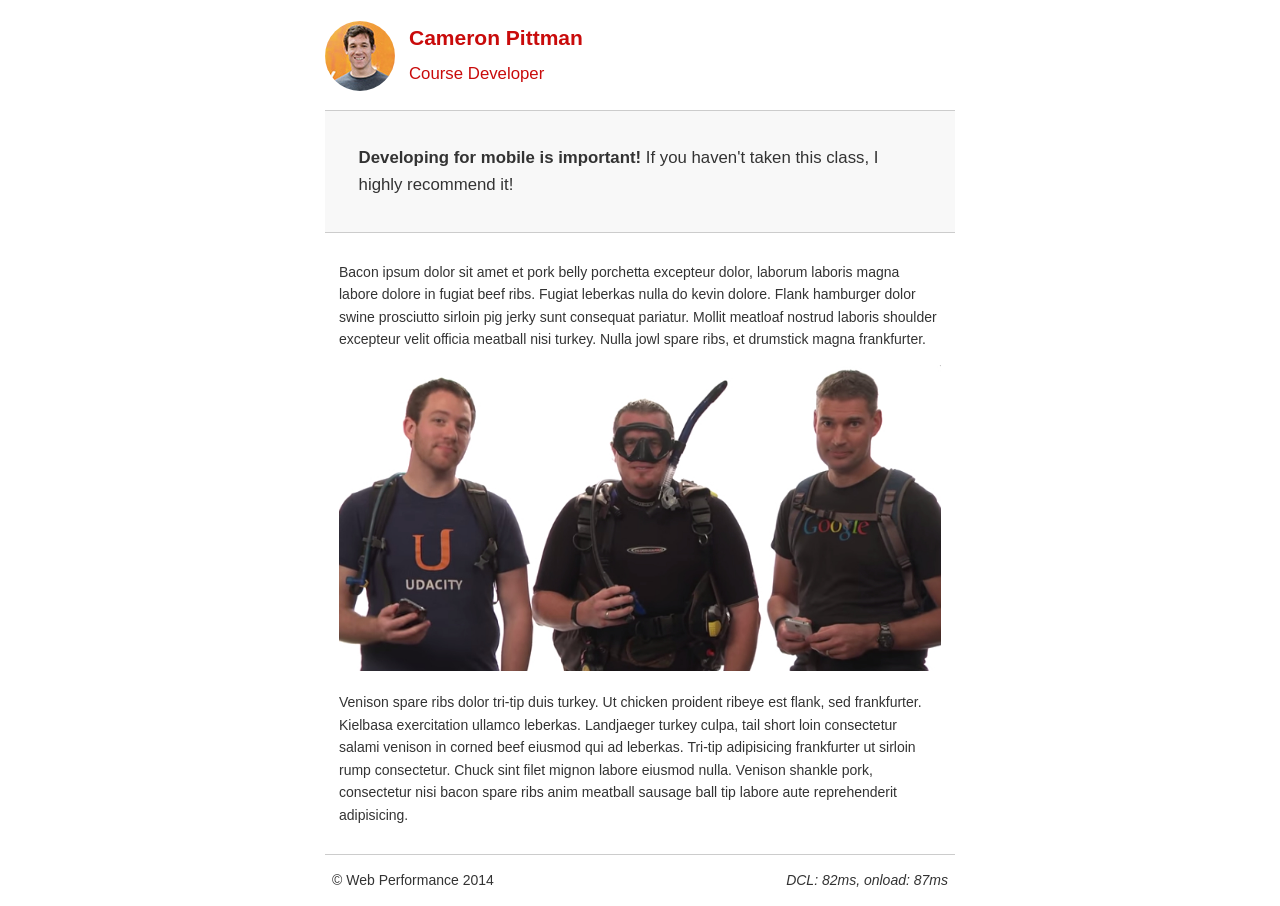
<file: project-mobile.html>
<!DOCTYPE html>
<html lang="en">
  <head>
    <meta charset="utf-8">
    <meta name="viewport" content="width=device-width, initial-scale=1">
    <meta name="description" content=" FILL ME IN ">
    <meta name="author" content=" FILL ME IN ">
    <title>Cameron Pitman: Portfolio</title>

    <!-- Hmm, what is the impact of web fonts on speed? Measure it... -->
    <!-- <link href="//fonts.googleapis.com/css?family=Open+Sans:400,700" rel="stylesheet"> -->

    <link href="css/style.css" rel="stylesheet">
    <link href="css/print.css" rel="stylesheet">

    <script>
      (function(w,g){w['GoogleAnalyticsObject']=g;
      w[g]=w[g]||function(){(w[g].q=w[g].q||[]).push(arguments)};w[g].l=1*new Date();})(window,'ga');

      // TODO: replace with your Google Analytics profile ID.
      ga('create', 'UA-XXXX-Y');
      ga('send', 'pageview');
    </script>
    <script src="http://www.google-analytics.com/analytics.js"></script>
    <script async src="js/perfmatters.js"></script>
  </head>

  <body>
    <header>
      <a href="/"><img src="img/profilepic.jpg"></a>
      <p>Cameron Pittman<br><span>Course Developer</span></p>
    </header>

    <div class="container">
      <div class="hero">
        <strong>Developing for mobile is important!</strong> If you haven't taken this class, I highly recommend it!
      </div>

      <div class="content">
        
        <p>Bacon ipsum dolor sit amet et pork belly porchetta excepteur dolor, laborum laboris magna labore dolore in fugiat beef ribs. Fugiat leberkas nulla do kevin dolore. Flank hamburger dolor swine prosciutto sirloin pig jerky sunt consequat pariatur. Mollit meatloaf nostrud laboris shoulder excepteur velit officia meatball nisi turkey. Nulla jowl spare ribs, et drumstick magna frankfurter.</p>

        <img src="img/mobilewebdev.jpg">

        <p>Venison spare ribs dolor tri-tip duis turkey. Ut chicken proident ribeye est flank, sed frankfurter. Kielbasa exercitation ullamco leberkas. Landjaeger turkey culpa, tail short loin consectetur salami venison in corned beef eiusmod qui ad leberkas. Tri-tip adipisicing frankfurter ut sirloin rump consectetur. Chuck sint filet mignon labore eiusmod nulla. Venison shankle pork, consectetur nisi bacon spare ribs anim meatball sausage ball tip labore aute reprehenderit adipisicing.</p>

    </div>

    <footer>
      <p>&copy; Web Performance 2014 <span id="crp-stats"></span></p>
    </footer>
  </body>
</html>
</file>
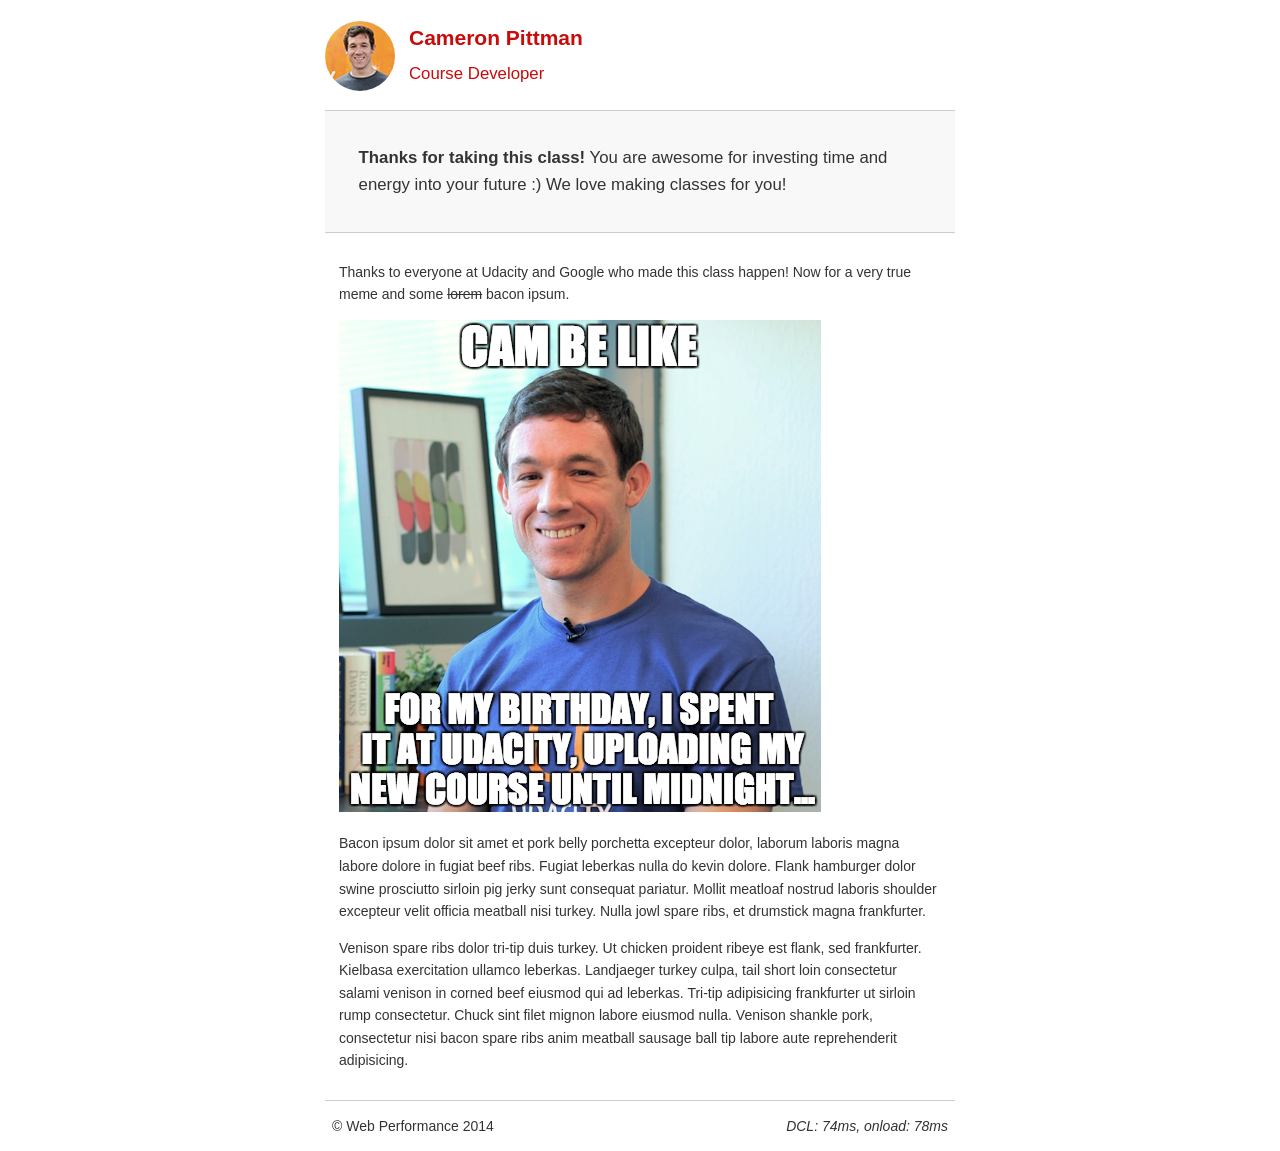
<file: project-webperf.html>
<!DOCTYPE html>
<html lang="en">
  <head>
    <meta charset="utf-8">
    <meta name="viewport" content="width=device-width, initial-scale=1">
    <meta name="description" content=" FILL ME IN ">
    <meta name="author" content=" FILL ME IN ">
    <title>Cameron Pitman: Portfolio</title>

    <!-- Hmm, what is the impact of web fonts on speed? Measure it... -->
    <!-- <link href="//fonts.googleapis.com/css?family=Open+Sans:400,700" rel="stylesheet"> -->

    <link href="css/style.css" rel="stylesheet">
    <link href="css/print.css" rel="stylesheet">

    <script>
      (function(w,g){w['GoogleAnalyticsObject']=g;
      w[g]=w[g]||function(){(w[g].q=w[g].q||[]).push(arguments)};w[g].l=1*new Date();})(window,'ga');

      // TODO: replace with your Google Analytics profile ID.
      ga('create', 'UA-XXXX-Y');
      ga('send', 'pageview');
    </script>
    <script src="http://www.google-analytics.com/analytics.js"></script>
    <script async src="js/perfmatters.js"></script>
  </head>

  <body>
    <header>
      <a href="/"><img src="img/profilepic.jpg"></a>
      <p>Cameron Pittman<br><span>Course Developer</span></p>
    </header>

    <div class="container">
      <div class="hero">
        <strong>Thanks for taking this class!</strong> You are awesome for investing time and energy into your future :) We love making classes for you!
      </div>

      <div class="content">
        
        <p>Thanks to everyone at Udacity and Google who made this class happen! Now for a very true meme and some <strike>lorem</strike> bacon ipsum.</p>

        <img src="img/cam_be_like.jpg">

        <p>Bacon ipsum dolor sit amet et pork belly porchetta excepteur dolor, laborum laboris magna labore dolore in fugiat beef ribs. Fugiat leberkas nulla do kevin dolore. Flank hamburger dolor swine prosciutto sirloin pig jerky sunt consequat pariatur. Mollit meatloaf nostrud laboris shoulder excepteur velit officia meatball nisi turkey. Nulla jowl spare ribs, et drumstick magna frankfurter.</p>

        <p>Venison spare ribs dolor tri-tip duis turkey. Ut chicken proident ribeye est flank, sed frankfurter. Kielbasa exercitation ullamco leberkas. Landjaeger turkey culpa, tail short loin consectetur salami venison in corned beef eiusmod qui ad leberkas. Tri-tip adipisicing frankfurter ut sirloin rump consectetur. Chuck sint filet mignon labore eiusmod nulla. Venison shankle pork, consectetur nisi bacon spare ribs anim meatball sausage ball tip labore aute reprehenderit adipisicing.</p>

    </div>

    <footer>
      <p>&copy; Web Performance 2014 <span id="crp-stats"></span></p>
    </footer>
  </body>
</html>
</file>
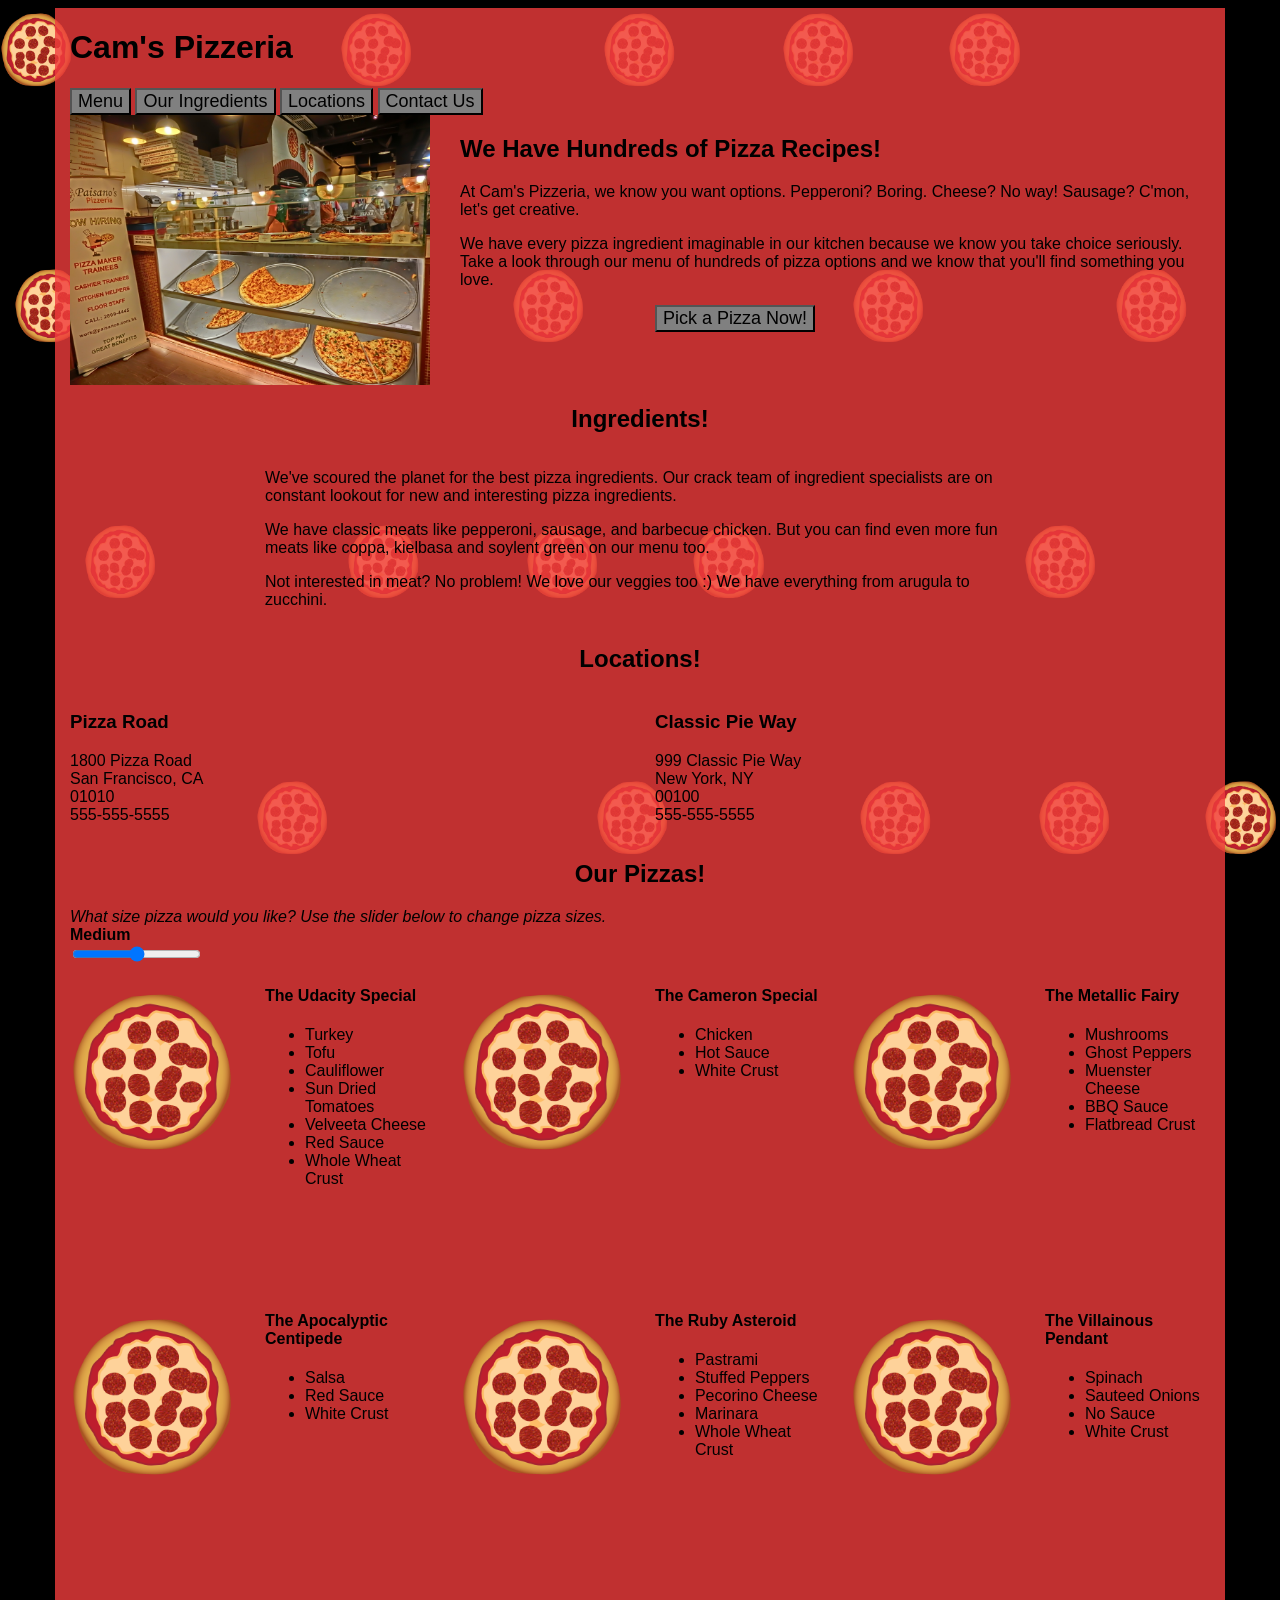
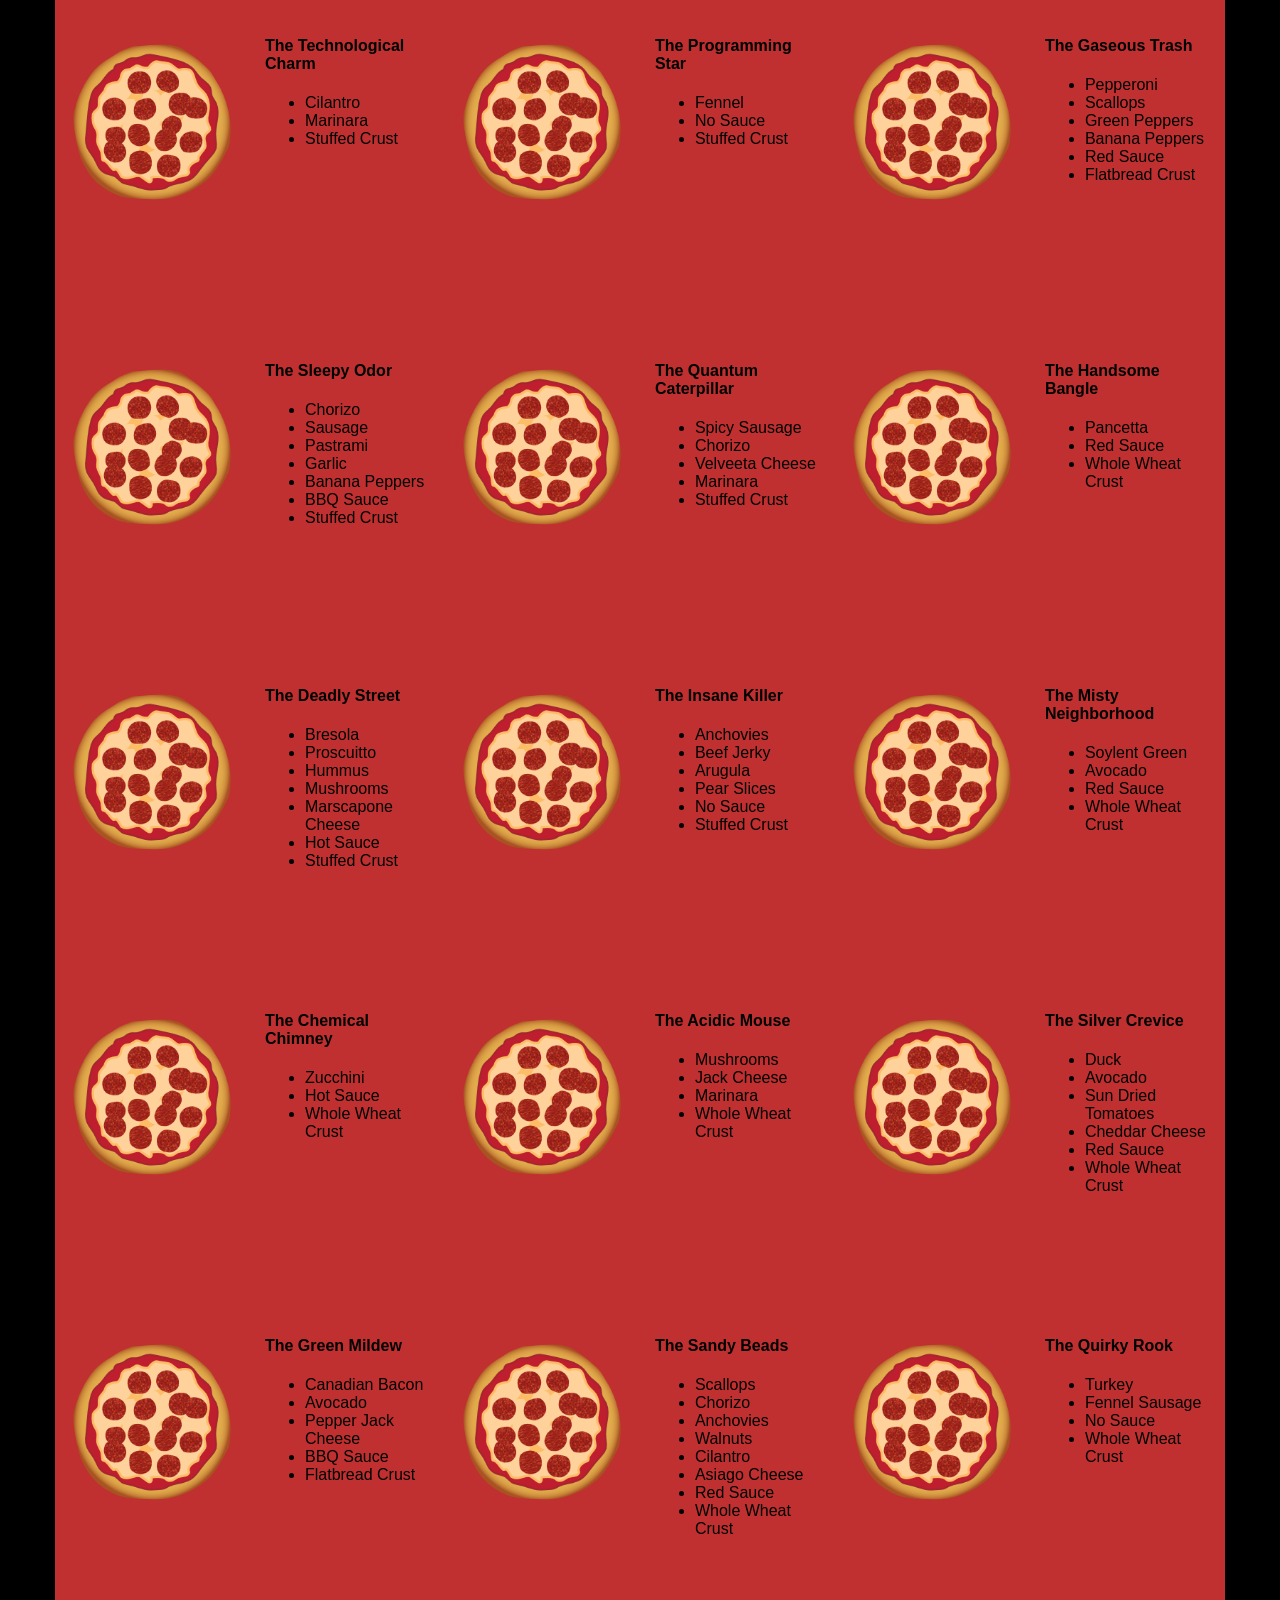
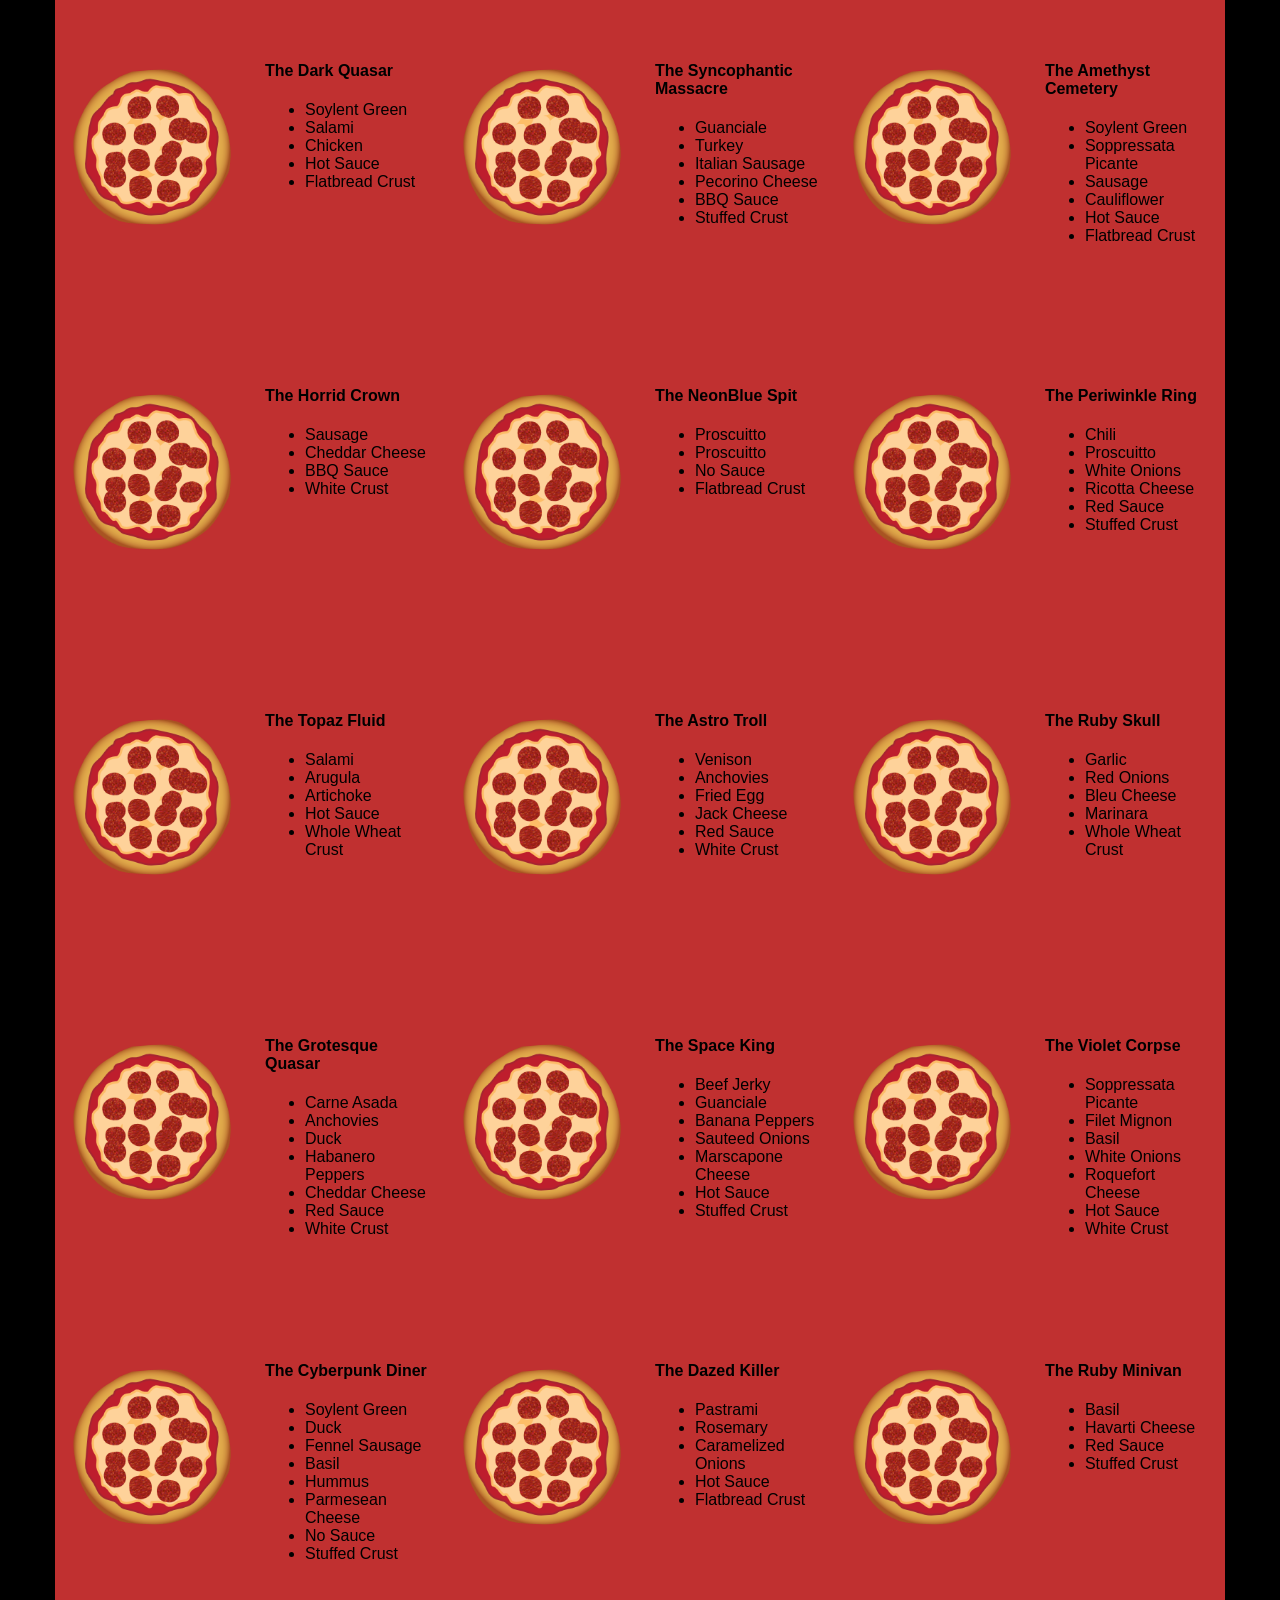
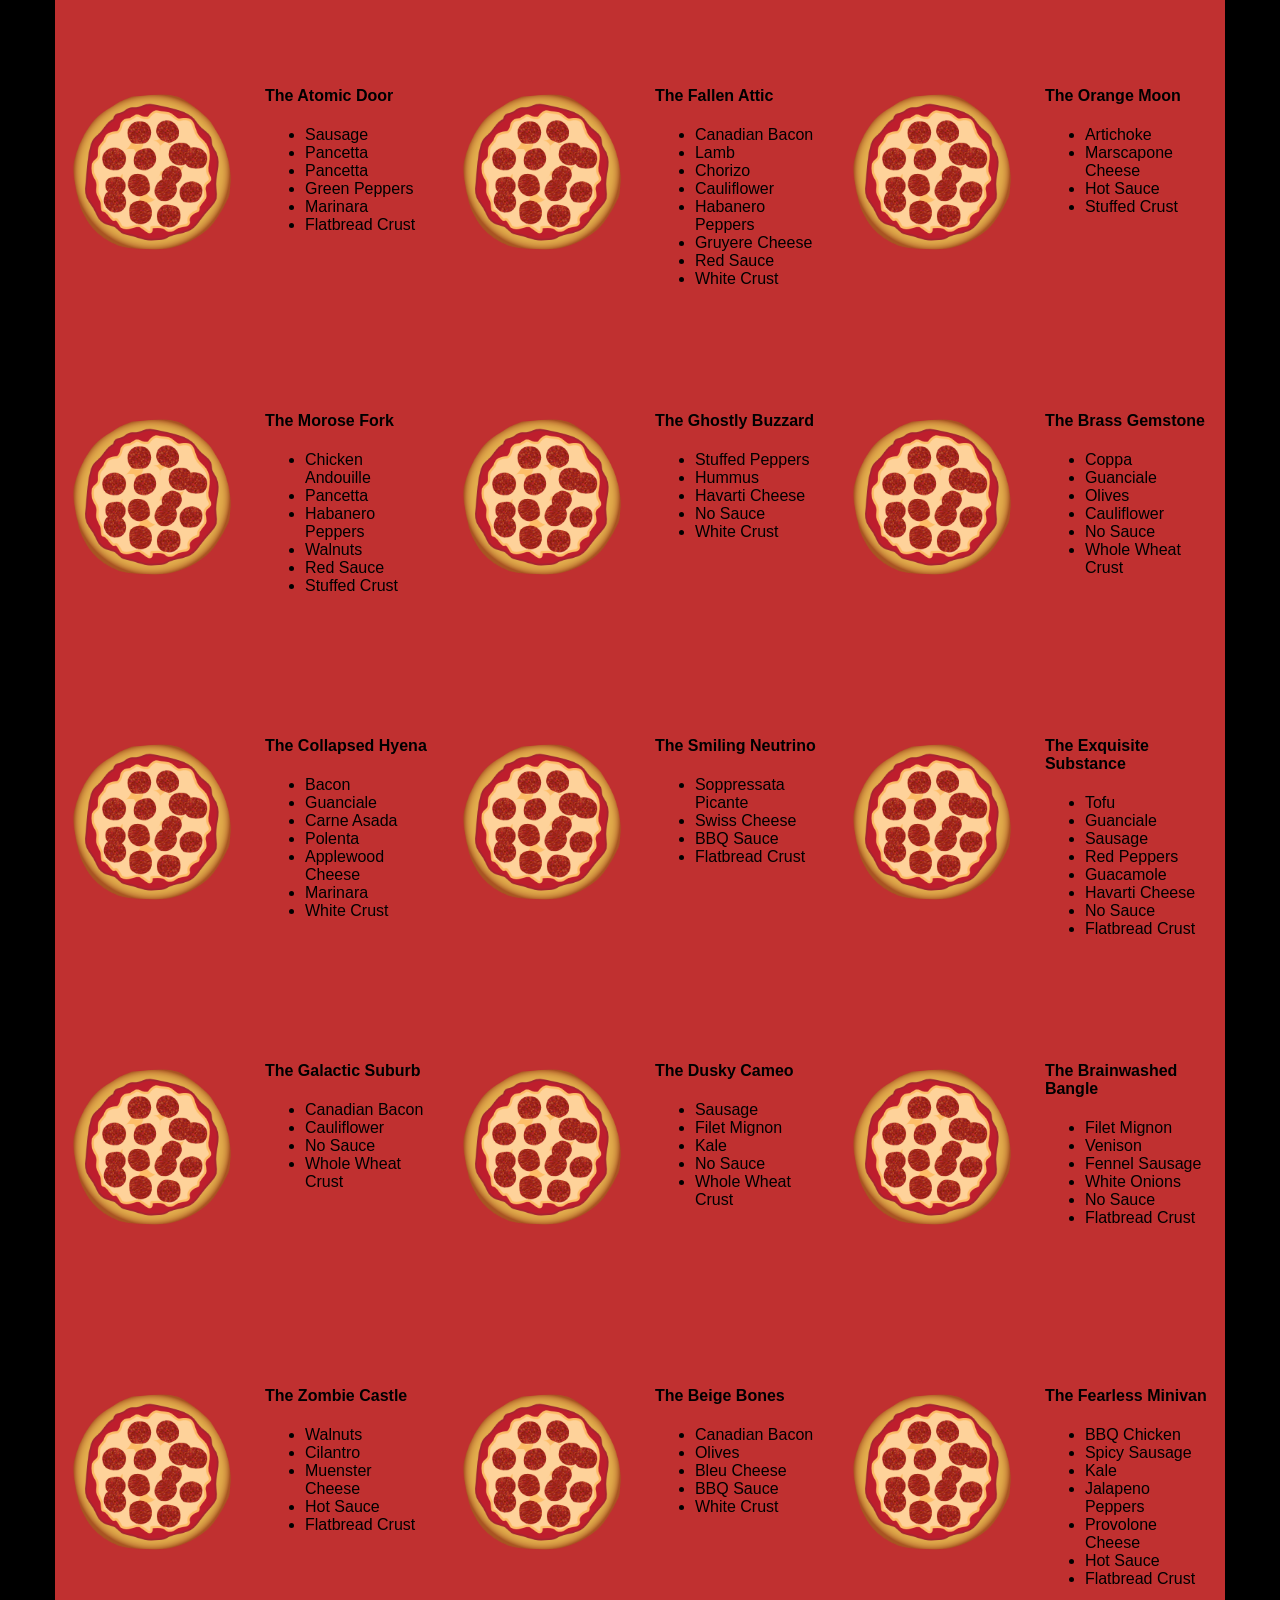
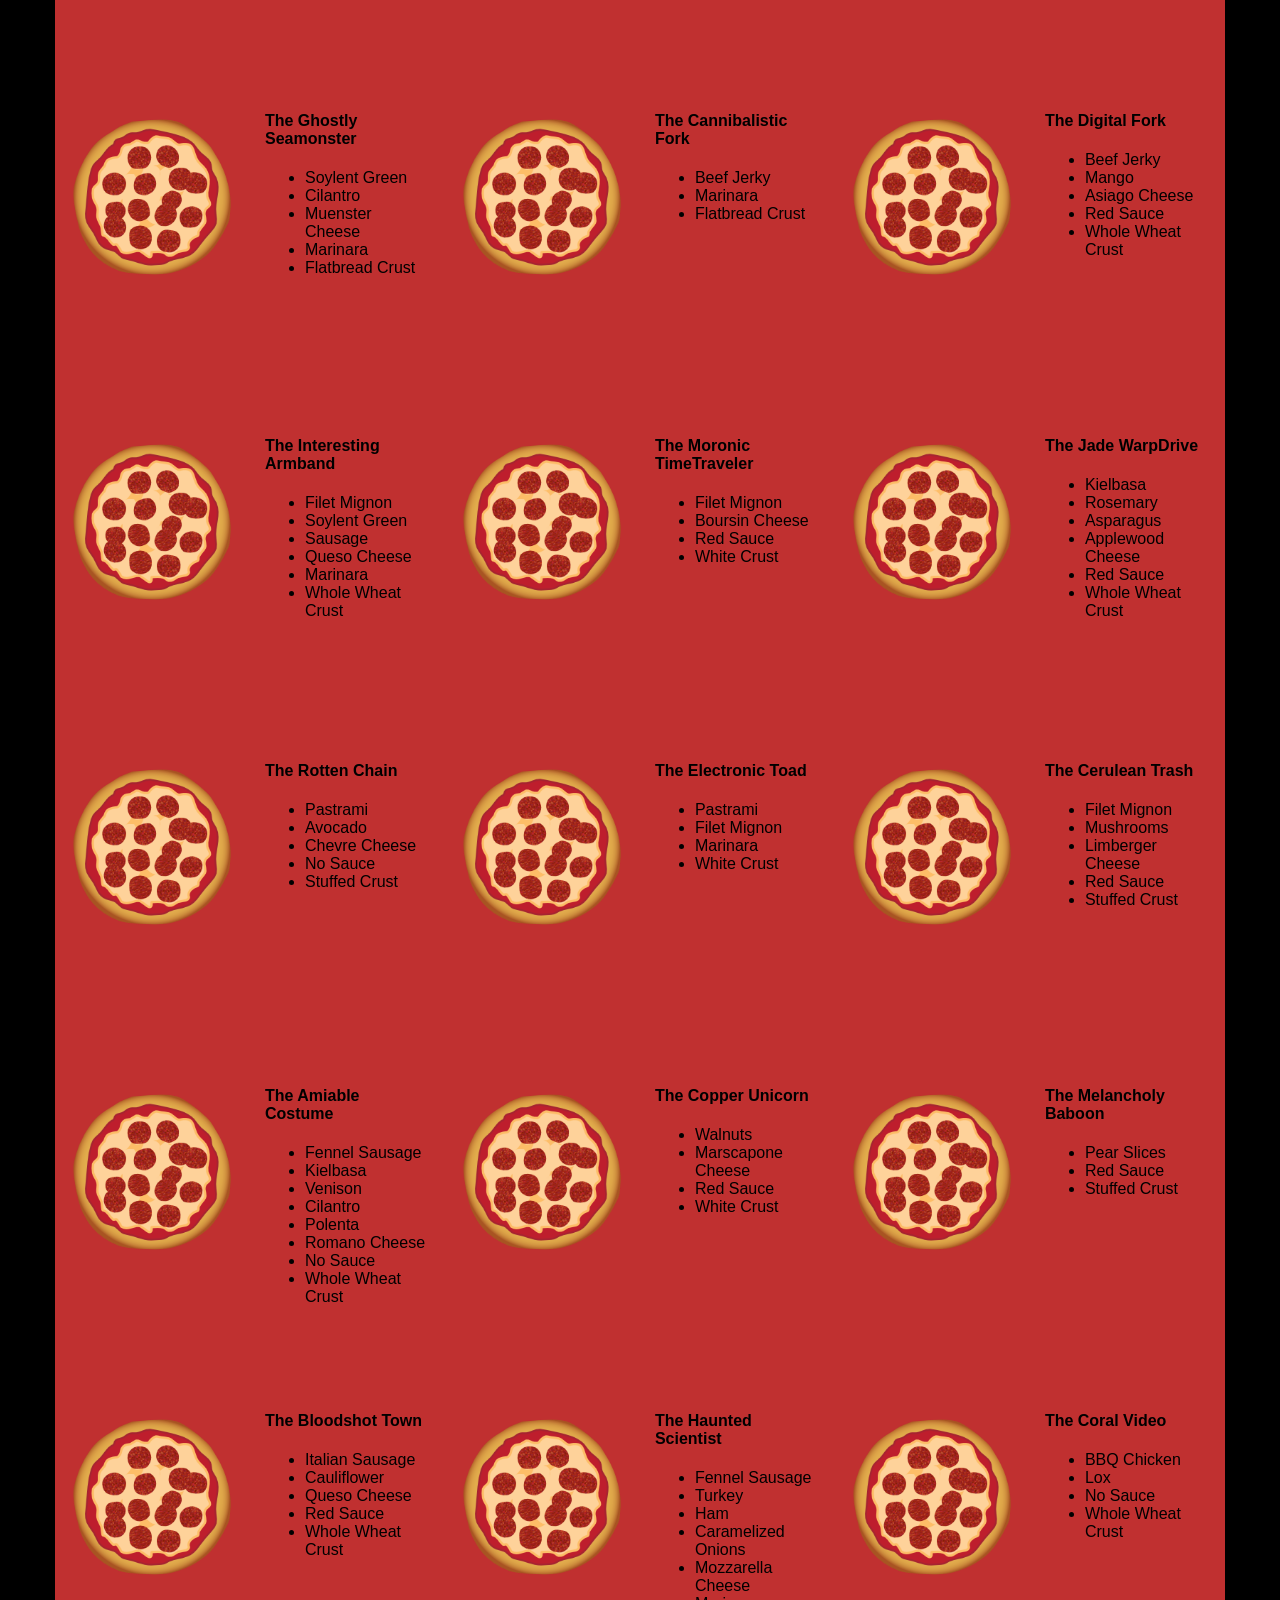
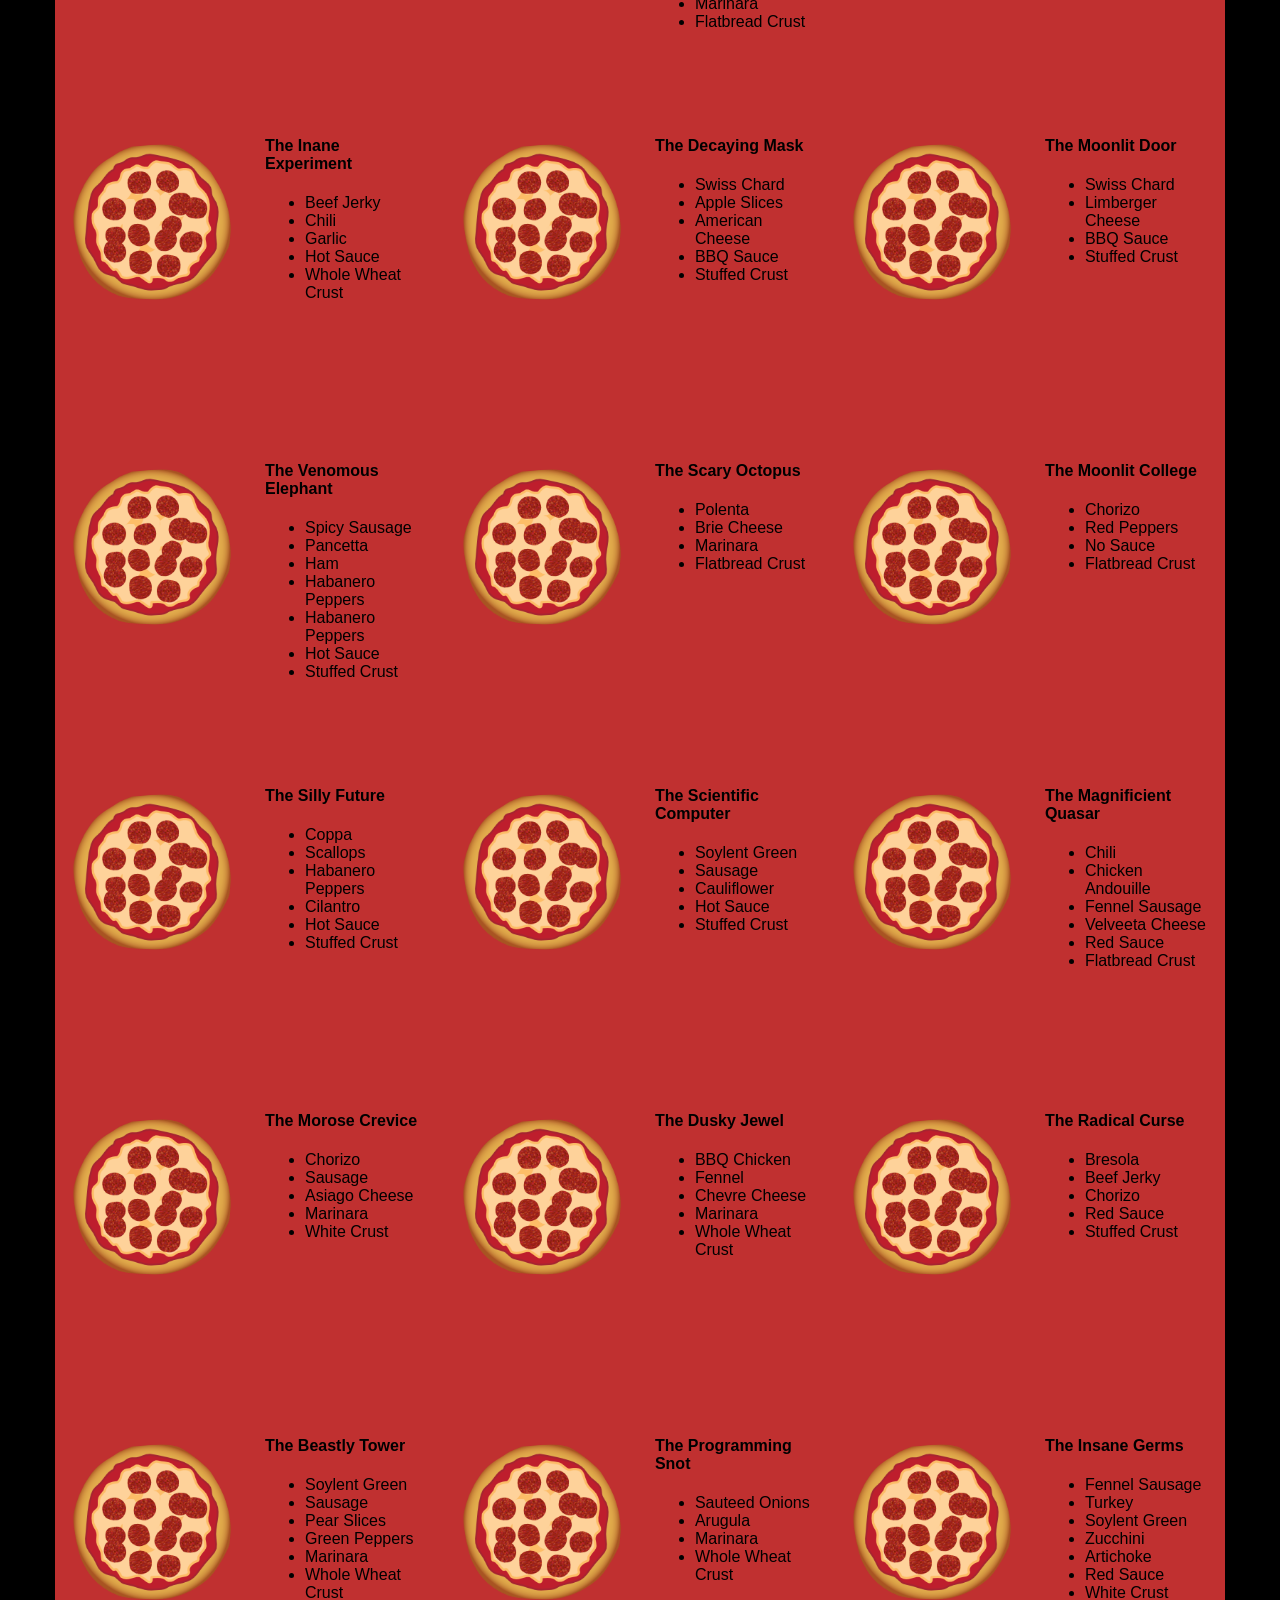
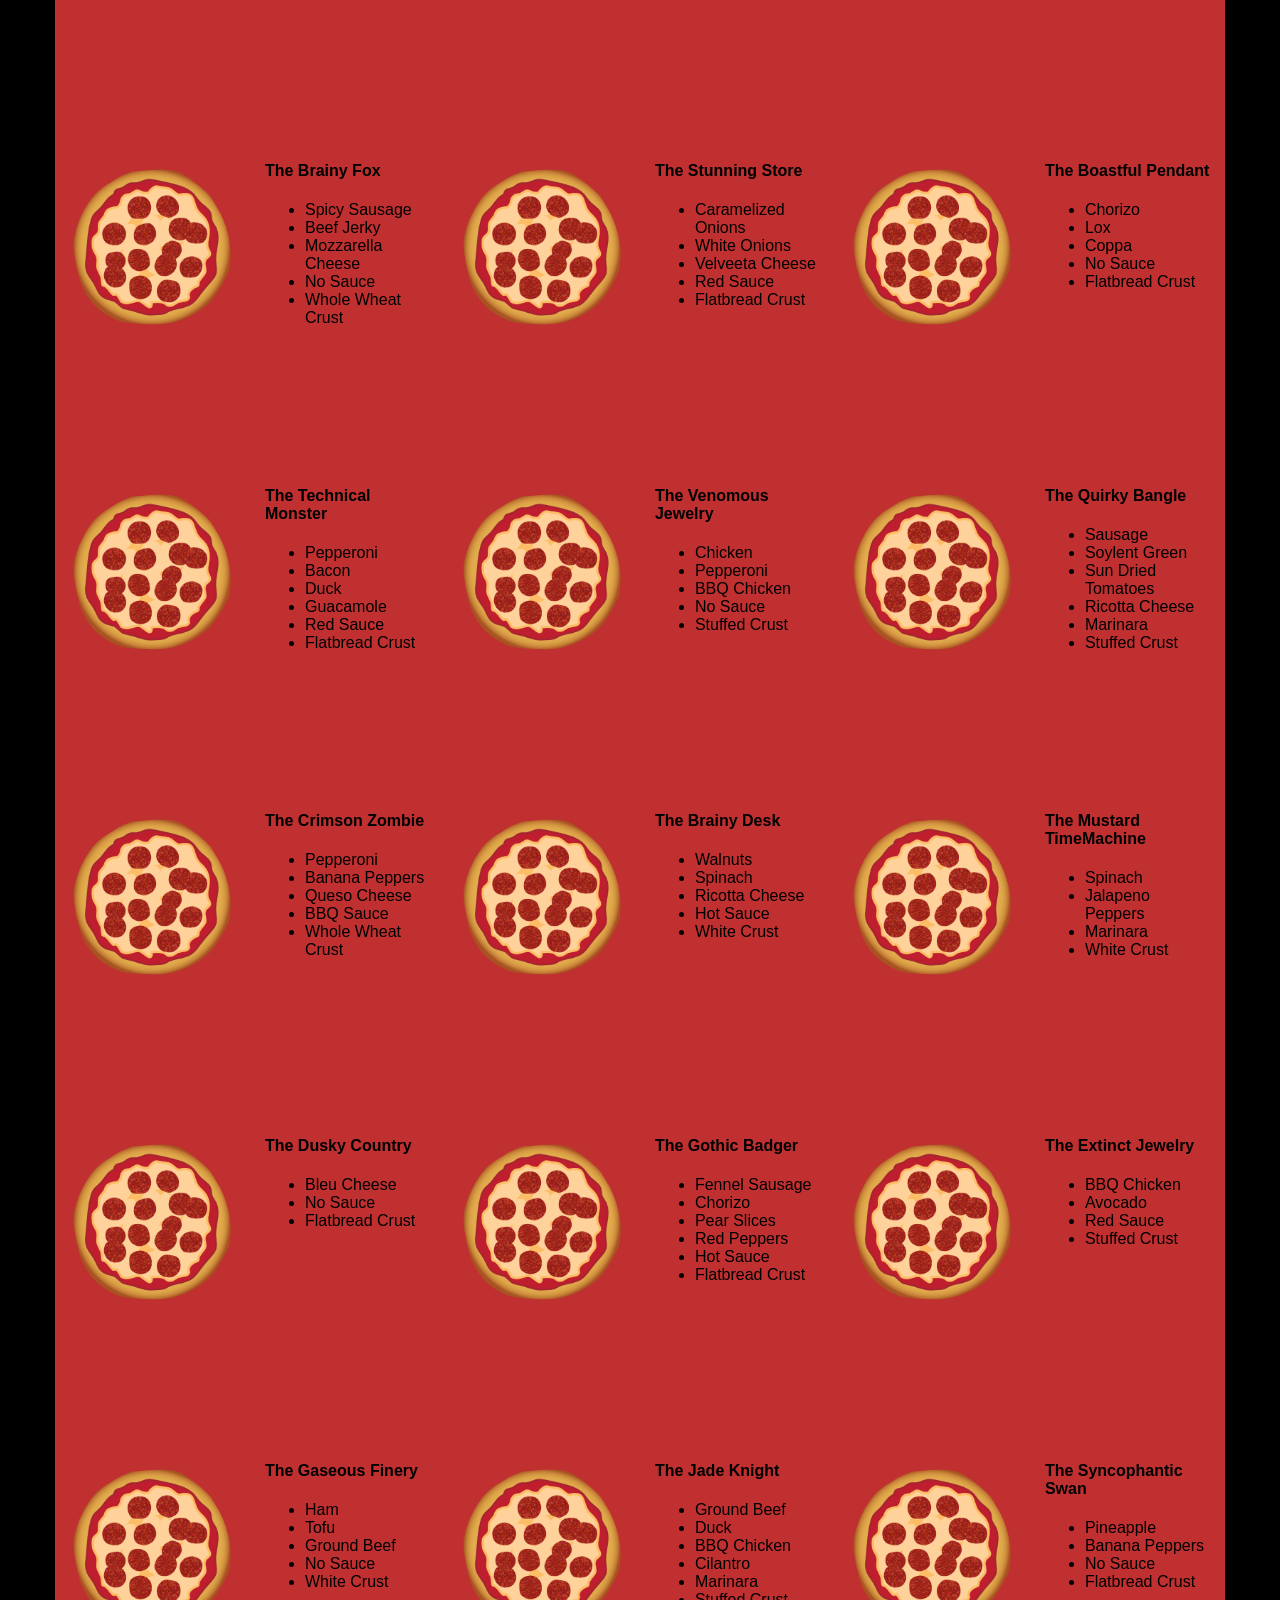
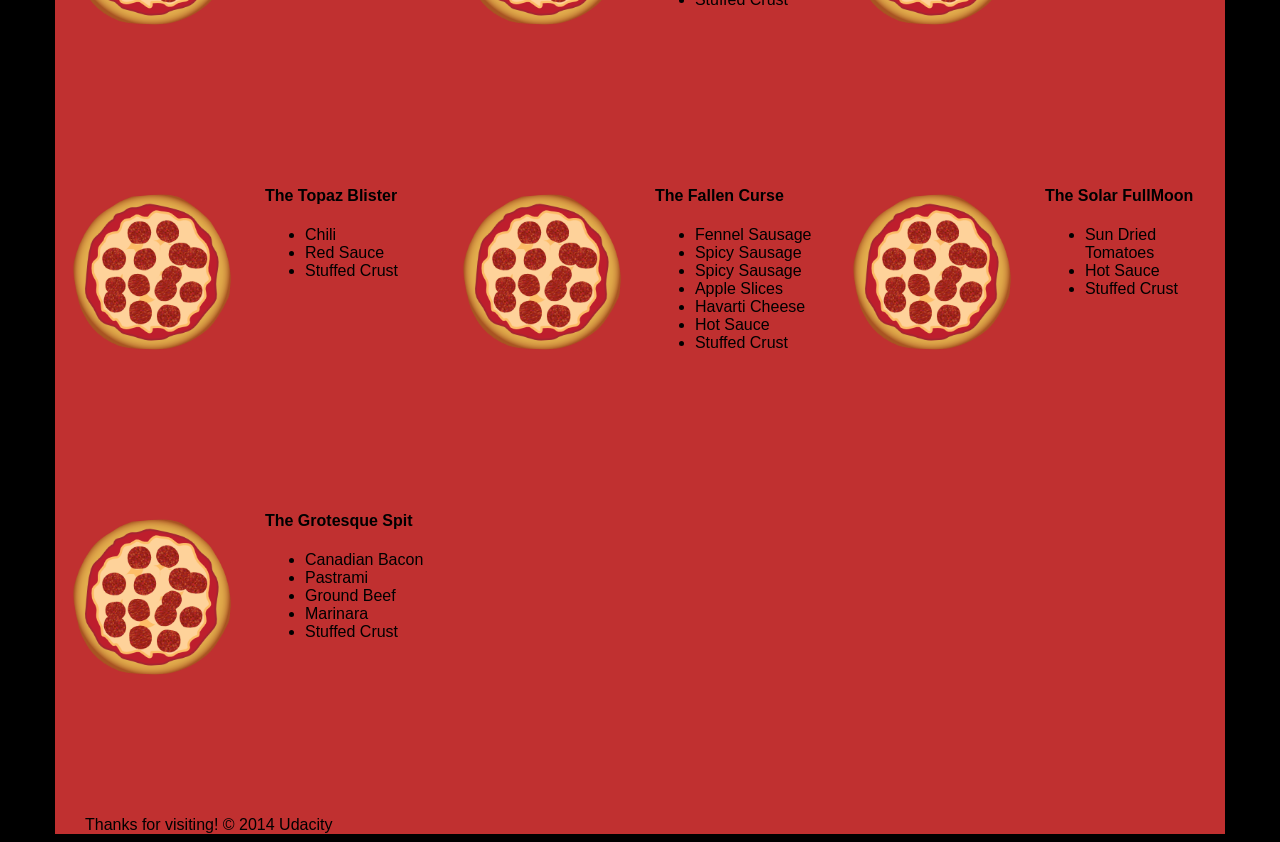
<file: views/pizza.html>
<!DOCTYPE HTML>
<html>
<head>  
  <link rel="stylesheet" href="css/style.css">
  <link rel="stylesheet" href="css/bootstrap-grid.css">

  
</head>

<body>
  <div class="container">
    <div id="header" class="row">
      <div class="col-md-6">
        <div class="row">
          <div class="col-md-12">
            <h1>Cam's Pizzeria</h1>
            <div class="row">
              <div id="menu" class="col-md-12">
                <form action="#randomPizzas">
                  <input type="submit" value="Menu">
                </form>
                <form action="#ingredients">
                  <input type="submit" value="Our Ingredients">
                </form>
                <form action="#locations">
                  <input type="submit" value="Locations">
                </form>
                <form action="#" onsubmit="alert('Thanks for clicking! This button doesn\'t do anything because this is a fake pizzeria :\)')">
                  <input type="submit" value="Contact Us">
                </form>
              </div>
            </div>
          </div>
        </div>
      </div>
      <div id="movingPizzas1" class="col-md-6">
      </div>
    </div>
    <div id="callToAction" class="row">
      <div class="col-md-4">
        <img src="images/pizzeria.jpg" class="img-responsive"> <!-- Image credit to: http://commons.wikimedia.org/wiki/File:HK_TST_night_%E5%98%89%E8%98%AD%E9%81%93_Granville_Road_restaurant_Paisano's_Pizzeria_pizza_Dec-2013.JPG -->
      </div>
      <div class="col-md-8">
        <div class="row">
          <div class="col-md-12">
            <h2>We Have Hundreds of Pizza Recipes!</h2>            
            <p>At Cam's Pizzeria, we know you want options. Pepperoni? Boring. Cheese? No way! Sausage? C'mon, let's get creative.</p>

            <p>We have every pizza ingredient imaginable in our kitchen because we know you take choice seriously. Take a look through our menu of hundreds of pizza options and we know that you'll find something you love.</p>
          </div>
        </div>
        <div class="row">
          <div class="col-md-6 col-md-push-3">
            <form action="#randomPizzas">
              <input type="submit" value="Pick a Pizza Now!">
            </form>
          </div>
        </div>
      </div>
    </div>
    <div id="ingredients" class="row">
      <div class="col-md-8 col-md-push-2">
        <div class="row">
          <div class="col-md-12 centered">
            <h2>Ingredients!</h2>
          </div>
        </div>
        <div class="row">
          <div class="col-md-12">
            <p>We've scoured the planet for the best pizza ingredients. Our crack team of ingredient specialists are on constant lookout for new and interesting pizza ingredients.</p>

            <p>We have classic meats like pepperoni, sausage, and barbecue chicken. But you can find even more fun meats like coppa, kielbasa and soylent green on our menu too.</p>

            <p>Not interested in meat? No problem! We love our veggies too :) We have everything from arugula to zucchini.</p>
          </div>
        </div>
      </div>
    </div>
    <div id="locations" class="row">
      <div class="col-md-12">
        <h2 style="text-align: center">Locations!</h2>
        <div class="row">
          <div class="col-md-6">
            <h3>Pizza Road</h3>
            <p>1800 Pizza Road<br>San Francisco, CA<br>01010<br>555-555-5555</p>
          </div>
          <div class="col-md-6">
            <h3>Classic Pie Way</h3>
            <p>999 Classic Pie Way<br>New York, NY<br>00100<br>555-555-5555</p>
          </div>
        </div>
      </div>
    </div>
    <div id="pizzaGenerator" class="row">
      <div class="col-md-12">
        <h2 style="text-align: center">Our Pizzas!</h2>
        <div class="row">
          <div class="col-md-12">
            <em>What size pizza would you like? Use the slider below to change pizza sizes.</em>
          </div>
          <div id="pizzaSize" class="col-md-6">Medium</div>
          <div class="col-md-12">
            <input id="sizeSlider" type="range" min="1" max="3" value="2" step="1" onchange="resizePizzas(this.value)"></input>
          </div>
        </div>
        <div id="randomPizzas" class="row">
          <div id="pizza0" class="randomPizzaContainer" style="width:33.33%;">
            <div class="col-md-6">
              <img src="images/pizza.png" class="img-responsive">
            </div>
            <div class="col-md-6">
              <h4>The Udacity Special</h4>
              <ul>
                <li>Turkey</li>
                <li>Tofu</li>
                <li>Cauliflower</li>
                <li>Sun Dried Tomatoes</li>
                <li>Velveeta Cheese</li>
                <li>Red Sauce</li>
                <li>Whole Wheat Crust</li>
              </ul>
            </div>
          </div>
          <div id="pizza1" class="randomPizzaContainer" style="width:33.33%;">
            <div class="col-md-6">
              <img src="images/pizza.png" class="img-responsive">
            </div>
            <div class="col-md-6">
              <h4>The Cameron Special</h4>
              <ul>
                <li>Chicken</li>
                <li>Hot Sauce</li>
                <li>White Crust</li>
              </ul>
            </div>
          </div>
        </div>
      </div>
    </div>
    <div id="footer" class="col-md-12">Thanks for visiting! &copy; 2014 Udacity</div>
  </div>
  <script  type="text/javascript" src="js/main-min.js"></script>

</body>

</html>
</file>
<file: css/style.css>
html {
  font-size: 100%;
  overflow-y: scroll;
  -webkit-tap-highlight-color: rgba(0,0,0,0);
  -ms-text-size-adjust: 100%;
  -webkit-text-size-adjust: none;
}
body { margin: 0; font-size: 14px; line-height: 1.61; font-weight: 400; }
body, button, input, select, textarea { font-family: 'Open Sans', sans-serif; color: #333; }

a { color: #12C; }
a:visited { color: #61C; }
a:focus { outline: thin dotted; }
a:hover, a:active { color: #c00; outline: 0; }

b, strong { font-weight: bold; }
pre, code { font-family: monospace, monospace; font-size: 1em; }
ul, ol { margin: 1em 0; padding: 0 0 0 20px; }
img { border: 0; max-width: 100%; }

body { background: #fff; }
header, footer, .container { max-width: 45em; margin: 0 auto; }

header { padding: 0 0.5em; color: #C90B0B; }
header img { border-radius: 40px; float: left; }
header p { font-size:1.5em; font-weight: bold; padding-left: 4em;}
header p span { font-size: 0.8em; font-weight: normal;}

.hero { padding: 2em; background-color: #f8f8f8; font-size:1.2em;
  border-bottom: 1px solid #ccc;
  border-top: 1px solid #ccc;
}

.content { padding: 1em 1em; }
.content li { list-style-type: none; font-size: 1.1em;}
li img { float:left; padding-right: 1em; }
li p { font-size: 0.9em; font-style: italic; }

footer {
  padding: 0 0.5em;
  border-top: 1px solid #ccc;
}
footer span { float: right; font-style: italic; }

/* Smartphones (portrait) */
@media only screen and (max-width: 480px) {
  body { font-size: 12px;}
  header p { padding-left: 4.5em;}
}
</file>
<file: css/print.css>
@media print {
  * { background: transparent !important; color: black !important; text-shadow: none !important; filter:none !important; -ms-filter: none !important; }
  a, a:visited { color: #444 !important; text-decoration: underline; }
  a[href]:after { content: " (" attr(href) ")"; }
  tr, img { page-break-inside: avoid; }
  img { max-width: 100% !important; }
  @page { margin: 0.5cm; }
  p, h2, h3 { orphans: 3; widows: 3; }
  h2, h3{ page-break-after: avoid; }
}
</file>
<file: views/css/style.css>
/** {
  outline: 1px solid red !important;
}*/
* {
  -webkit-box-sizing: border-box;
  -moz-box-sizing: border-box;
  -box-sizing: border-box;
}

body {
  font-family: "Trebuchet MS", Helvetica, sans-serif;
  background: black;
}

input {
  background: grey;
  font-size: 18px;
}

form {
  display: inline-block;
}

.centered {
  text-align: center;
}

#pizzaSize {
  font-weight: 800;
}

.mover {
  position: fixed;
  width: 256px;
  z-index: -1;
  /*Increasing site performance with accelerated CSS (line 37, 38) */
  transform: translateZ(0);
  backface-visibility: hidden;
}

.randomPizzaContainer {
  float: left;
  display: flex;
}

.randomPizzaContainer:after {
  content: "";
  display: table;
  clear:both;
}

 .container {
  background-color: rgba(240, 60, 60, 0.8);
}
</file>
